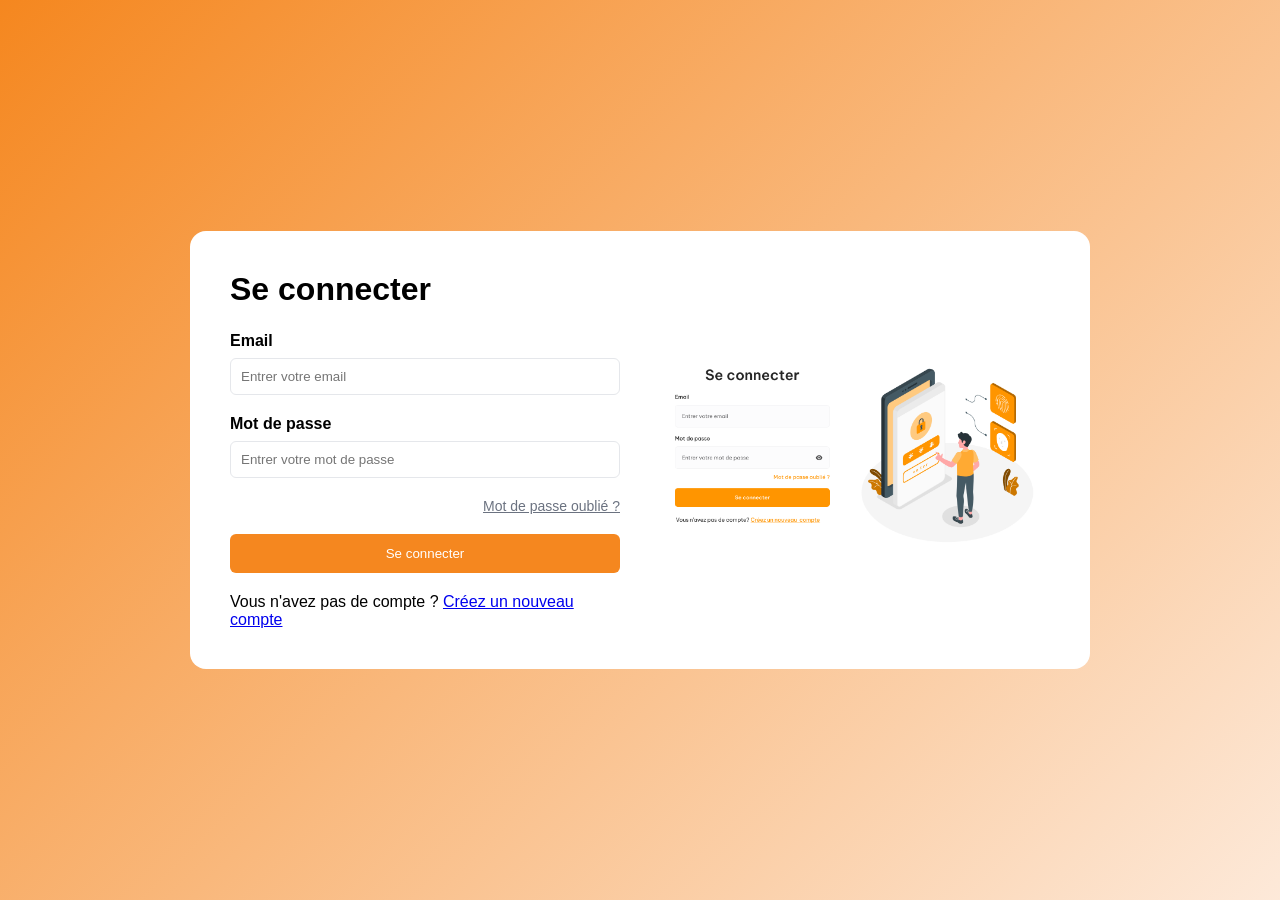
<file: connexion.html>
<!DOCTYPE html>
<html lang="fr">
<head>
    <meta charset="UTF-8">
    <meta name="viewport" content="width=device-width, initial-scale=1.0">
    <title>Archiva - Connexion</title>
    <link rel="stylesheet" href="styles/styles.css">
</head>
<body class="auth-page">

    <div class="auth-container">
        <div class="auth-card">
    <div class="auth-form">
        <h1>Se connecter</h1>

        <label for="email">Email</label>
        <input type="email" id="email" placeholder="Entrer votre email">

        <label for="password">Mot de passe</label>
        <input type="password" id="password" placeholder="Entrer votre mot de passe">

        <a href="#" class="forgot">Mot de passe oublié ?</a>

        <button class="btn-primary">Se connecter</button>

        <p>Vous n'avez pas de compte ? <a href="#">Créez un nouveau compte</a></p>
    </div>

    <div class="auth-illustration">
        <img src="assets/images/login-illustration.png" alt="Illustration connexion">
    </div>
</div>

</body>
</html>
</file>
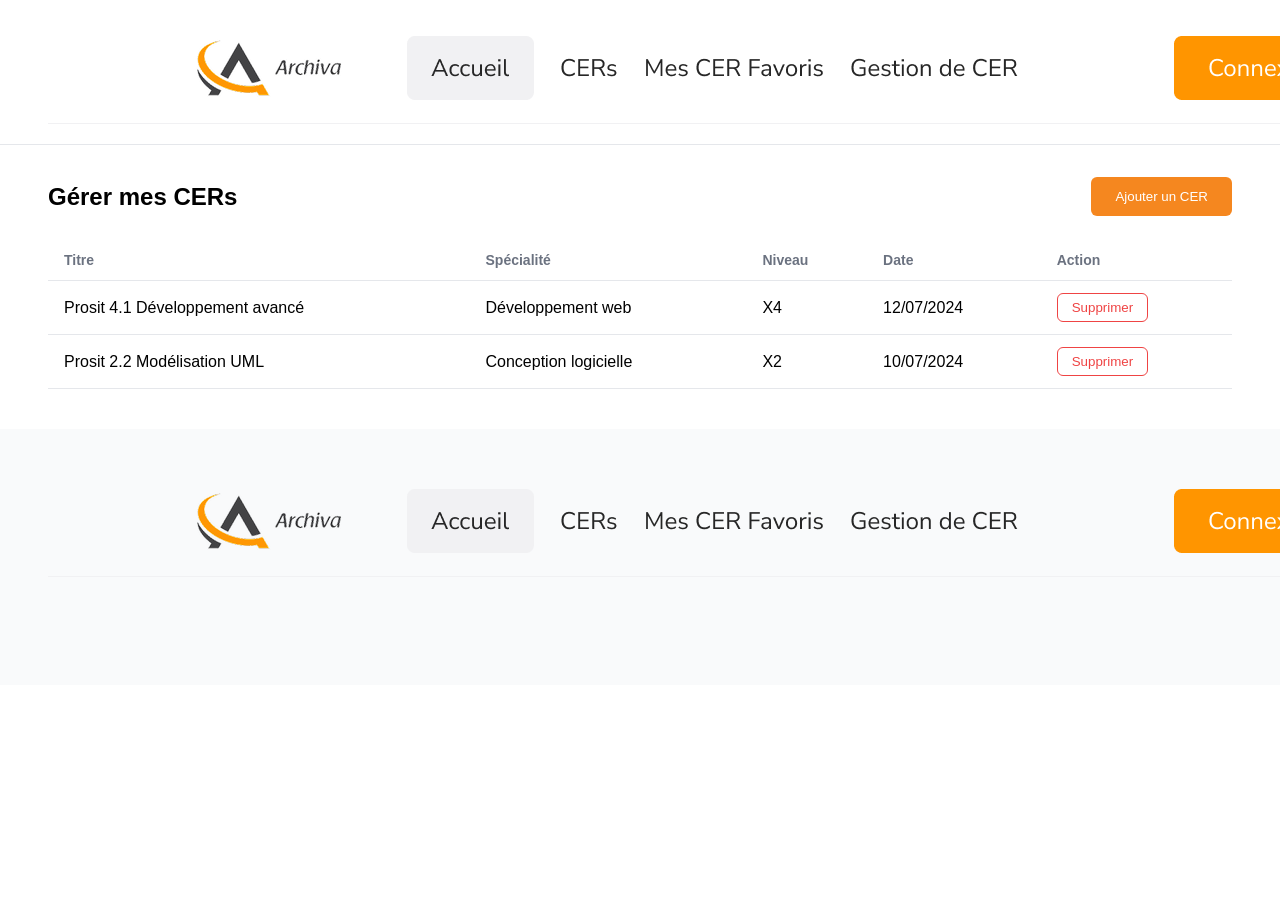
<file: gestion.html>
<!DOCTYPE html>
<html lang="fr">
<head>
    <meta charset="UTF-8">
    <meta name="viewport" content="width=device-width, initial-scale=1.0">
    <title>Archiva - Gestion de CER</title>
   <link rel="stylesheet" href="styles/styles.css">
</head>
<body>

    <header>
        <nav>
            <div class="logo">
                <img src="assets/images/logo.png" alt="Archiva Logo">
            </div>
            <ul>
                <li><a href="index.html">Accueil</a></li>
                <li><a href="cers.html">CERs</a></li>
                <li><a href="favoris.html">Mes CER Favoris</a></li>
                <li><a href="gestion.html">Gestion de CER</a></li>
            </ul>
            <button class="connexion">Connexion</button>
        </nav>
    </header>

   <main>
    <section class="page-header gestion-header">
        <h1>Gérer mes CERs</h1>
        <button class="btn-primary" onclick="document.getElementById('modal-add-cer').style.display='flex'">Ajouter un CER</button>
    </section>

    <table class="cer-table">
        <thead>
            <tr>
                <th>Titre</th>
                <th>Spécialité</th>
                <th>Niveau</th>
                <th>Date</th>
                <th>Action</th>
            </tr>
        </thead>
        <tbody>
            <tr>
                <td>Prosit 4.1 Développement avancé</td>
                <td>Développement web</td>
                <td>X4</td>
                <td>12/07/2024</td>
                <td><button class="btn-delete">Supprimer</button></td>
            </tr>
            <tr>
                <td>Prosit 2.2 Modélisation UML</td>
                <td>Conception logicielle</td>
                <td>X2</td>
                <td>10/07/2024</td>
                <td><button class="btn-delete">Supprimer</button></td>
            </tr>
        </tbody>
    </table>

    <div id="modal-add-cer" class="modal-overlay">
        <div class="modal-box">
            <button class="modal-close" onclick="document.getElementById('modal-add-cer').style.display='none'">✕</button>
            <h2>Ajouter un nouveau CER</h2>

            <label for="titre">Titre du CER</label>
            <input type="text" id="titre" placeholder="Titre du CER">

            <label for="nom">Nom</label>
            <input type="text" id="nom" placeholder="Nom">

            <label for="niveau-cer">Niveaux</label>
            <select id="niveau-cer">
                <option>X1</option>
                <option>X2</option>
                <option>X3</option>
            </select>

            <label for="domaine">Domaine de spécialité</label>
            <select id="domaine">
                <option>Développement web</option>
                <option>Réseaux</option>
                <option>Base de données</option>
            </select>

            <label for="description">Description du CER</label>
            <textarea id="description" rows="4" placeholder="Entrer une description"></textarea>

            <button class="btn-primary">Enregistrer</button>
        </div>
    </div>
</main>

    <footer>
        <div class="footer-col">
            <img src="assets/images/logo.png" alt="Archiva Logo">
        </div>
        <div class="footer-col">
            <p>Accueil</p>
            <p>CERs</p>
            <p>Mes CERs favoris</p>
            <p>Gestion de CER</p>
        </div>
        <div class="footer-col">
            <h4>Social Profiles</h4>
            <p>Facebook · Twitter · Instagram</p>
        </div>
    </footer>

</body>
</html>
</file>
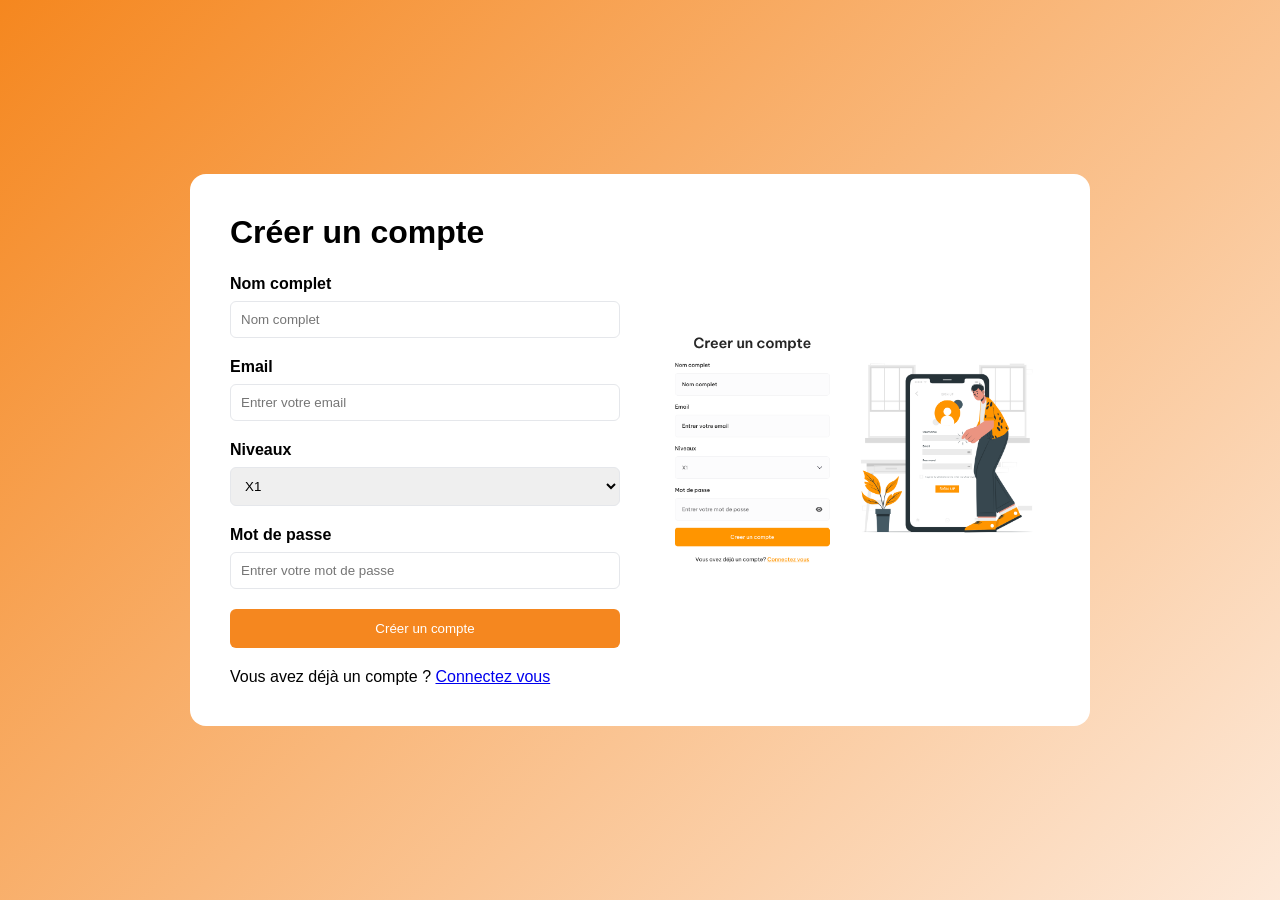
<file: inscription.html>
<!DOCTYPE html>
<html lang="fr">
<head>
    <meta charset="UTF-8">
    <meta name="viewport" content="width=device-width, initial-scale=1.0">
    <title>Archiva - Inscription</title>
    <link rel="stylesheet" href="styles/styles.css">
</head>
<body class="auth-page">

    <div class="auth-container">
        <div class="auth-card">
            <div class="auth-form">
                <h1>Créer un compte</h1>

                <label for="fullname">Nom complet</label>
                <input type="text" id="fullname" placeholder="Nom complet">

                <label for="email">Email</label>
                <input type="email" id="email" placeholder="Entrer votre email">

                <label for="niveau">Niveaux</label>
                <select id="niveau">
                    <option value="x1">X1</option>
                    <option value="x2">X2</option>
                    <option value="x3">X3</option>
                </select>

                <label for="password">Mot de passe</label>
                <input type="password" id="password" placeholder="Entrer votre mot de passe">

                <button class="btn-primary">Créer un compte</button>

                <p>Vous avez déjà un compte ? <a href="connexion.html">Connectez vous</a></p>
            </div>

            <div class="auth-illustration">
                <img src="assets/images/signup-illustration.png" alt="Illustration inscription">
            </div>
        </div>
    </div>

</body>
</html>
</file>
<file: styles/styles.css>
* {
    margin: 0;
    padding: 0;
    box-sizing: border-box;
}

body {
    font-family: Arial, sans-serif;
}

header nav {
    display: flex;
    align-items: center;
    justify-content: space-between;
    padding: 16px 48px;
    border-bottom: 1px solid #E5E7EB;
}

header nav ul {
    display: flex;
    list-style: none;
    gap: 32px;
}

header nav ul li a {
    text-decoration: none;
    color: #1A1A1A;
}

header .connexion {
    background-color: #F5871F;
    color: white;
    border: none;
    padding: 10px 24px;
    border-radius: 6px;
    cursor: pointer;
}
.hero {
    text-align: center;
    padding: 60px 20px;
}

.hero input {
    display: block;
    margin: 0 auto 24px;
    padding: 10px 16px;
    width: 300px;
    border: 1px solid #E5E7EB;
    border-radius: 6px;
}

.hero h1 {
    font-size: 32px;
    margin-bottom: 8px;
}

.hero h2 {
    font-size: 18px;
    font-weight: normal;
    color: #6B7280;
    margin-bottom: 4px;
}

.hero p {
    color: #6B7280;
    margin-bottom: 24px;
}

.hero-buttons {
    display: flex;
    justify-content: center;
    gap: 16px;
}

.btn-primary {
    background-color: #F5871F;
    color: white;
    border: none;
    padding: 12px 24px;
    border-radius: 6px;
    cursor: pointer;
}

.btn-secondary {
    background-color: white;
    color: #1A1A1A;
    border: 1px solid #E5E7EB;
    padding: 12px 24px;
    border-radius: 6px;
    cursor: pointer;
}
.cers {
    padding: 40px 48px;
}

.cers-header {
    display: flex;
    justify-content: space-between;
    align-items: flex-start;
    margin-bottom: 24px;
}

.cers-header p {
    color: #6B7280;
    max-width: 500px;
}

.cer-card {
    width: 300px;
    border: 1px solid #E5E7EB;
    border-radius: 10px;
    overflow: hidden;
}

.cer-card img {
    width: 100%;
    height: 160px;
    object-fit: cover;
}

.cer-info {
    padding: 16px;
}

.cer-info h3 {
    margin: 8px 0;
}

.cer-desc {
    color: #6B7280;
    font-size: 14px;
    display: -webkit-box;
    -webkit-line-clamp: 3;
    -webkit-box-orient: vertical;
    overflow: hidden;
    margin-bottom: 16px;
}

.consult {
    width: 100%;
    background-color: white;
    border: 1px solid #E5E7EB;
    padding: 10px;
    border-radius: 6px;
    cursor: pointer;
}
.cer-grid {
    display: grid;
    grid-template-columns: repeat(3, 1fr);
    gap: 24px;
}

.cer-card {
    width: auto;
}
footer {
    display: flex;
    justify-content: space-around;
    padding: 40px 48px;
    background-color: #F9FAFB;
    margin-top: 40px;
}

footer p {
    margin-bottom: 8px;
    color: #6B7280;
}
.auth-page {
    min-height: 100vh;
    background: linear-gradient(135deg, #F5871F, #FDE9D9);
    display: flex;
    align-items: center;
    justify-content: center;
}

.auth-container {
    width: 100%;
    max-width: 900px;
}

.auth-card {
    background-color: white;
    border-radius: 16px;
    padding: 40px;
}

.auth-card h1 {
    margin-bottom: 24px;
}

.auth-card label {
    display: block;
    margin-bottom: 8px;
    font-weight: bold;
}

.auth-card input {
    display: block;
    width: 100%;
    padding: 10px;
    margin-bottom: 20px;
    border: 1px solid #E5E7EB;
    border-radius: 6px;
}

.auth-card .forgot {
    display: block;
    text-align: right;
    margin-bottom: 20px;
    color: #6B7280;
    font-size: 14px;
}

.auth-card .btn-primary {
    width: 100%;
    margin-bottom: 20px;
}
.auth-card {
    display: flex;
    align-items: center;
    gap: 40px;
    max-width: 900px;
}
.auth-card select {
    display: block;
    width: 100%;
    padding: 10px;
    margin-bottom: 20px;
    border: 1px solid #E5E7EB;
    border-radius: 6px;
}

.auth-form {
    flex: 1;
}

.auth-illustration {
    flex: 1;
}

.auth-illustration img {
    width: 100%;
}
.page-header {
    padding: 32px 48px 0;
}

.cers-layout {
    display: flex;
    gap: 32px;
    padding: 24px 48px;
    align-items: flex-start;
}

.filters {
    width: 220px;
    flex-shrink: 0;
}

.filters h3 {
    font-size: 15px;
    margin: 16px 0 8px;
}

.filters label {
    display: block;
    margin-bottom: 8px;
    font-size: 14px;
    color: #6B7280;
}

.cers-layout .cer-grid {
    flex: 1;
    grid-template-columns: repeat(2, 1fr);
}
.gestion-header {
    display: flex;
    justify-content: space-between;
    align-items: center;
    padding: 32px 48px 0;
}

.cer-table {
    width: calc(100% - 96px);
    margin: 24px 48px;
    border-collapse: collapse;
}

.cer-table th,
.cer-table td {
    text-align: left;
    padding: 12px 16px;
    border-bottom: 1px solid #E5E7EB;
}

.cer-table th {
    color: #6B7280;
    font-size: 14px;
}

.btn-delete {
    background-color: white;
    border: 1px solid #EF4444;
    color: #EF4444;
    padding: 6px 14px;
    border-radius: 6px;
    cursor: pointer;
}

.modal-overlay {
    display: none;
    position: fixed;
    top: 0;
    left: 0;
    width: 100%;
    height: 100%;
    background-color: rgba(0, 0, 0, 0.5);
    align-items: center;
    justify-content: center;
}

.modal-box {
    background-color: white;
    padding: 32px;
    border-radius: 12px;
    width: 90%;
    max-width: 450px;
    position: relative;
    max-height: 90vh;
    overflow-y: auto;
}

.modal-box label {
    display: block;
    margin-bottom: 6px;
    font-weight: bold;
    font-size: 14px;
}

.modal-box input,
.modal-box select,
.modal-box textarea {
    display: block;
    width: 100%;
    padding: 10px;
    margin-bottom: 16px;
    border: 1px solid #E5E7EB;
    border-radius: 6px;
    font-family: inherit;
}

.modal-close {
    position: absolute;
    top: 16px;
    right: 16px;
    background: none;
    border: none;
    font-size: 18px;
    cursor: pointer;
}
@media only screen and (max-width: 768px) {

    header nav {
        flex-direction: column;
        gap: 12px;
        padding: 12px 20px;
    }

    header nav ul {
        display: none;
    }

    .hero {
        padding: 32px 16px;
    }

    .hero h1 {
        font-size: 24px;
    }

    .hero input {
        width: 100%;
    }

    .hero-buttons {
        flex-direction: column;
    }

    .cer-grid {
        grid-template-columns: 1fr;
    }

    .cers {
        padding: 24px 16px;
    }

    .cers-header {
        flex-direction: column;
        align-items: flex-start;
        gap: 8px;
    }

    .cers-layout {
        flex-direction: column;
        padding: 16px;
    }

    .filters {
        width: 100%;
    }

    .cers-layout .cer-grid {
        grid-template-columns: 1fr;
    }

    footer {
        flex-direction: column;
        gap: 24px;
        text-align: center;
        padding: 32px 20px;
    }

    .auth-card {
        flex-direction: column;
        padding: 24px;
    }

    .auth-illustration {
        display: none;
    }

    .auth-container {
        max-width: 100%;
        padding: 0 16px;
    }

    .cer-table {
        display: block;
        overflow-x: auto;
        width: calc(100% - 32px);
        margin: 16px;
    }
}
</file>
